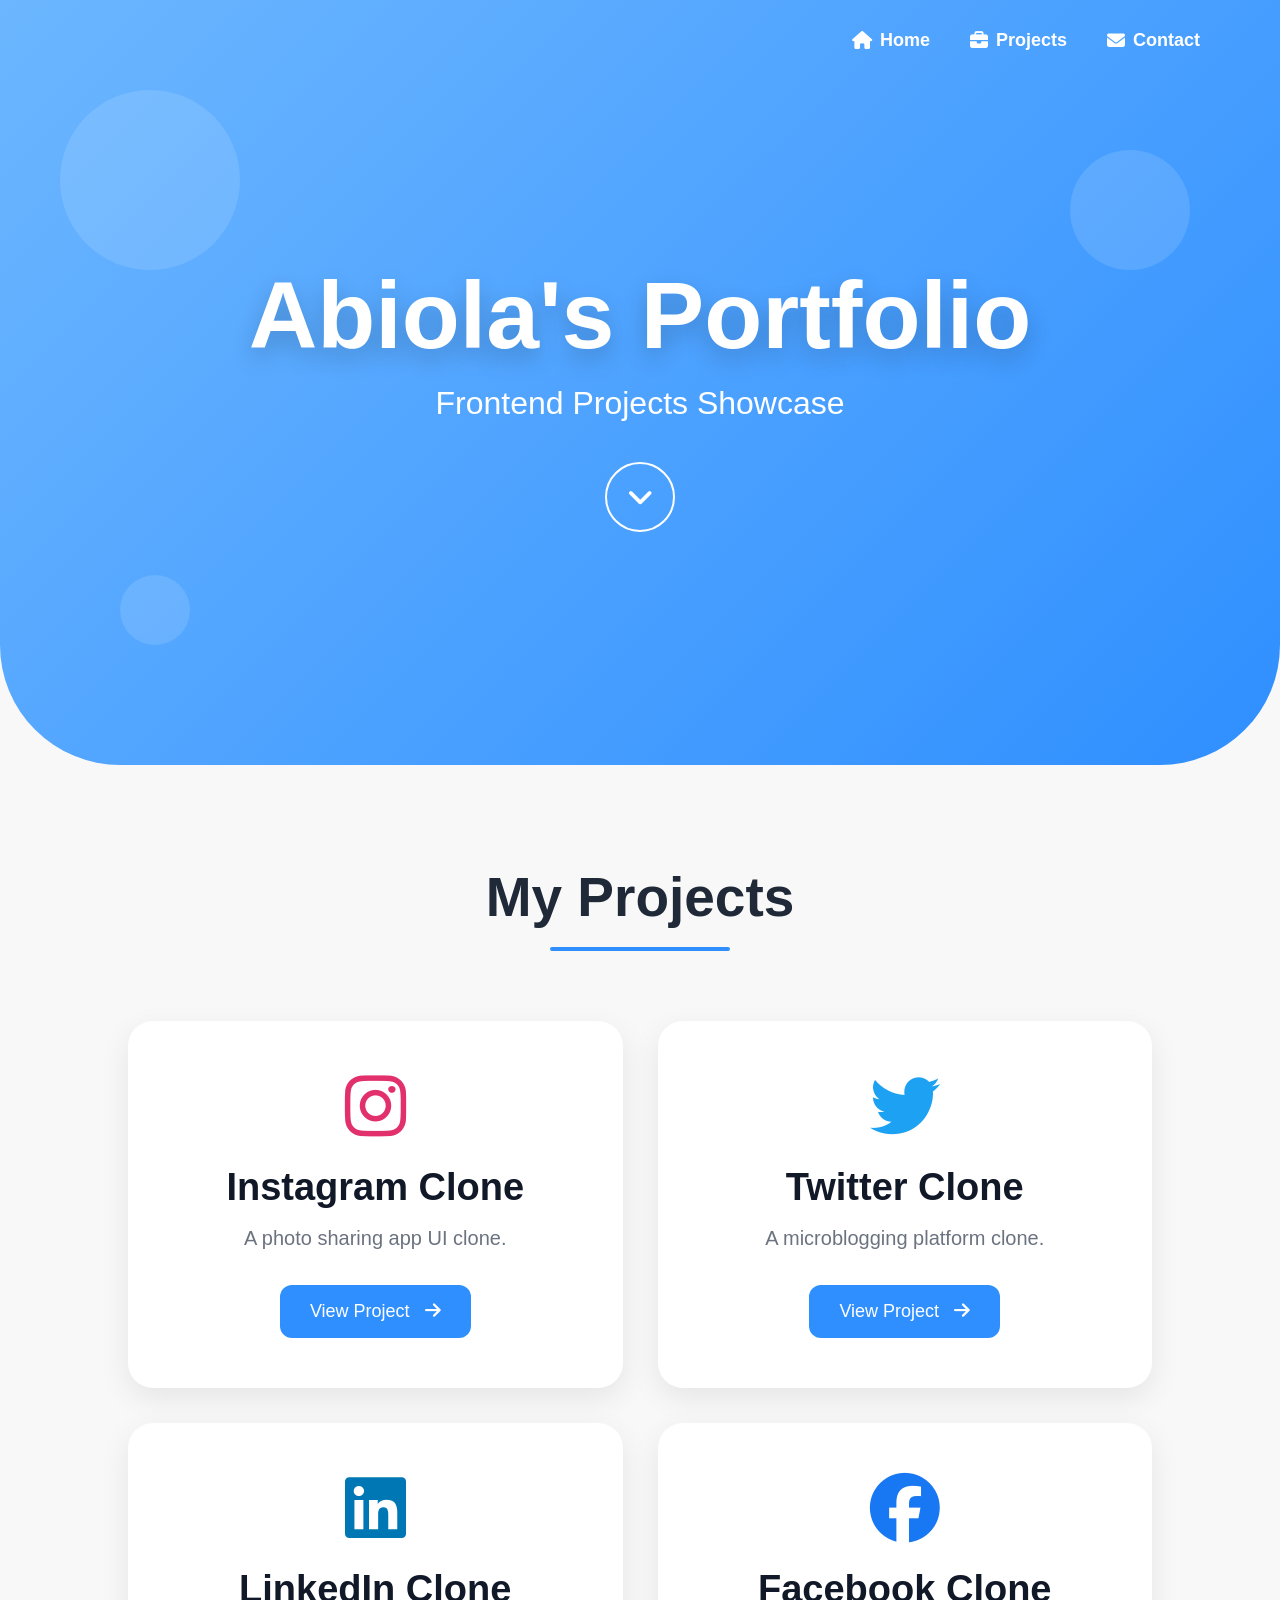
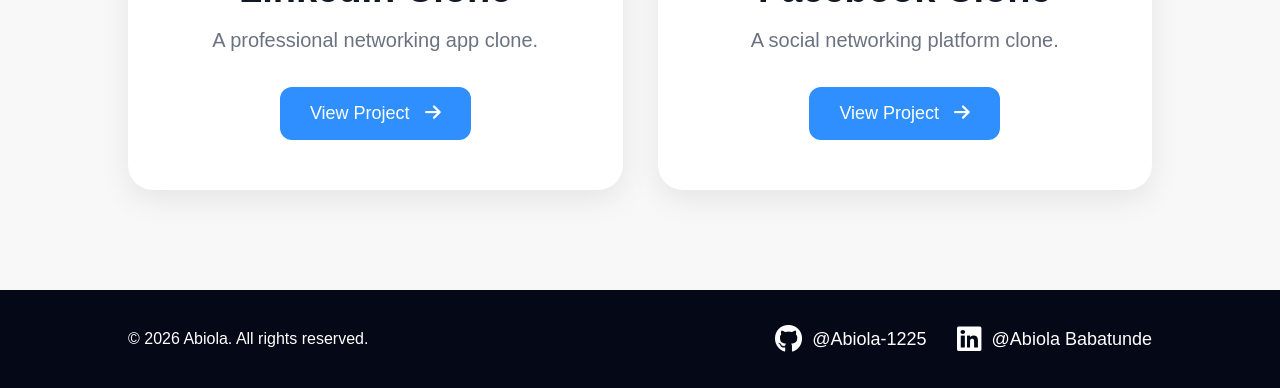
<file: index.html>
<!DOCTYPE html>
<html lang="en">

<head>
  <meta charset="UTF-8" />
  <meta name="viewport" content="width=device-width, initial-scale=1.0" />
  <title>Abiola Portfolio</title>

  <!-- FONT AWESOME -->
  <link rel="stylesheet" href="https://cdnjs.cloudflare.com/ajax/libs/font-awesome/6.5.1/css/all.min.css" />

  <!-- CSS -->
  <link rel="stylesheet" href="style.css" />
</head>

<body>

  <!-- HERO SECTION -->
  <section class="hero">

    <!-- NAVBAR -->
    <nav class="navbar">
      <a href="#"><i class="fas fa-home"></i> Home</a>
      <a href="#"><i class="fas fa-briefcase"></i> Projects</a>
      <a href="#"><i class="fas fa-envelope"></i> Contact</a>
    </nav>

    <!-- HERO CONTENT -->
    <div class="hero-content">

      <h1 class="main-title">
        Abiola's Portfolio
      </h1>

      <p class="subtitle">
        Frontend Projects Showcase
      </p>

      <div class="scroll-btn">
        <i class="fas fa-angle-down"></i>
      </div>

    </div>

    <!-- FLOATING CIRCLES -->
    <div class="circle one"></div>
    <div class="circle two"></div>
    <div class="circle three"></div>

  </section>

  <!-- PROJECT SECTION -->
  <section class="projects">

    <h2 class="project-title">
      My Projects
    </h2>

    <div class="line"></div>

    <div class="project-grid">

      <!-- INSTAGRAM -->
      <div class="card">
        <i class="fab fa-instagram icon instagram"></i>

        <h3>Instagram Clone</h3>

        <p>
          A photo sharing app UI clone.
        </p>
        <a href="./Instagram/index.html" target="_blank">
          <button>
            View Project
            <i class="fas fa-arrow-right"></i>
          </button>
        </a>
      </div>

      <!-- TWITTER -->
      <div class="card">
        <i class="fab fa-twitter icon twitter"></i>

        <h3>Twitter Clone</h3>

        <p>
          A microblogging platform clone.
        </p>
        <a href="./Twitter/index.html" target="_blank">
          <button>
            View Project
            <i class="fas fa-arrow-right"></i>
          </button>
        </a>
      </div>

      <!-- LINKEDIN -->
      <div class="card">
        <i class="fab fa-linkedin icon linkedin"></i>

        <h3>LinkedIn Clone</h3>

        <p>
          A professional networking app clone.
        </p>
        <a href="./LinkedIn/index.html" target="_blank">
          <button>
            View Project
            <i class="fas fa-arrow-right"></i>
          </button>
        </a>
      </div>

      <!-- FACEBOOK -->
      <div class="card">
        <i class="fab fa-facebook icon facebook"></i>

        <h3>Facebook Clone</h3>

        <p>
          A social networking platform clone.
        </p>
        <a href="./Facebook/index.html" target="_blank">
          <button>
            View Project
            <i class="fas fa-arrow-right"></i>
          </button>
        </a>
      </div>

    </div>

  </section>

  <!-- FOOTER -->
  <footer>

    <p>
      © 2026 Abiola. All rights reserved.
    </p>

    <div class="socials">

      <a href="#">
        <i class="fab fa-github"></i>
        @Abiola-1225
      </a>

      <a href="#">
        <i class="fab fa-linkedin"></i>
        @Abiola Babatunde
      </a>

    </div>

  </footer>

</body>

</html>
</file>
<file: style.css>
* {
  margin: 0;
  padding: 0;
  box-sizing: border-box;
  font-family: 'Segoe UI', sans-serif;
}

body {
  background: #f8f8f8;
  overflow-x: hidden;
}

/* HERO SECTION */

.hero {
  position: relative;
  min-height: 85vh;
  background: linear-gradient(135deg,
      #6cb6ff,
      #2f8fff);
  overflow: hidden;
  border-bottom-left-radius: 120px;
  border-bottom-right-radius: 120px;
}

/* NAVBAR */

.navbar {
  display: flex;
  justify-content: flex-end;
  gap: 40px;
  padding: 30px 80px;
}

.navbar a {
  text-decoration: none;
  color: white;
  font-size: 18px;
  font-weight: 600;
  display: flex;
  align-items: center;
  gap: 8px;
  position: relative;
  transition: 0.3s;
}

.navbar a::after {
  content: '';
  position: absolute;
  width: 0%;
  height: 3px;
  background: white;
  left: 0;
  bottom: -8px;
  border-radius: 10px;
  transition: 0.3s;
}

.navbar a:hover::after {
  width: 100%;
}

/* HERO CONTENT */

.hero-content {
  height: 70vh;
  display: flex;
  flex-direction: column;
  justify-content: center;
  align-items: center;
  text-align: center;
  color: white;
  position: relative;
  z-index: 10;
}

/* POP OUT ANIMATION */

.main-title {
  font-size: 95px;
  font-weight: 800;
  text-shadow:
    0 10px 25px rgba(0, 0, 0, 0.2);

  animation: popUp 1.2s ease;
}

@keyframes popUp {
  0% {
    transform: scale(0.5);
    opacity: 0;
  }

  60% {
    transform: scale(1.1);
  }

  100% {
    transform: scale(1);
    opacity: 1;
  }
}

.subtitle {
  font-size: 32px;
  margin-top: 15px;
  font-weight: 400;
}

/* SCROLL BUTTON */

.scroll-btn {
  margin-top: 40px;
  width: 70px;
  height: 70px;
  border: 2px solid white;
  border-radius: 50%;
  display: flex;
  justify-content: center;
  align-items: center;
  font-size: 30px;
  cursor: pointer;
  transition: 0.4s;
  animation: bounce 2s infinite;
}

.scroll-btn:hover {
  background: white;
  color: #2f8fff;
}

@keyframes bounce {

  0%,
  100% {
    transform: translateY(0);
  }

  50% {
    transform: translateY(12px);
  }
}

/* FLOATING CIRCLES */

.circle {
  position: absolute;
  border-radius: 50%;
  background: rgba(255, 255, 255, 0.12);
}

.one {
  width: 180px;
  height: 180px;
  top: 90px;
  left: 60px;
}

.two {
  width: 120px;
  height: 120px;
  top: 150px;
  right: 90px;
}

.three {
  width: 70px;
  height: 70px;
  bottom: 120px;
  left: 120px;
}

/* PROJECT SECTION */

.projects {
  padding: 100px 10%;
}

.project-title {
  text-align: center;
  font-size: 55px;
  color: #1f2937;
}

.line {
  width: 180px;
  height: 4px;
  background: #2f8fff;
  margin: 18px auto 70px;
  border-radius: 10px;
}

/* GRID */

.project-grid {
  display: grid;
  grid-template-columns: repeat(2, 1fr);
  gap: 35px;
}

/* CARD */

.card {
  background: white;
  padding: 50px 30px;
  border-radius: 25px;
  text-align: center;
  transition: 0.4s;
  box-shadow:
    0 10px 30px rgba(0, 0, 0, 0.08);
}

.card:hover {
  transform: translateY(-12px);
  box-shadow:
    0 20px 45px rgba(0, 0, 0, 0.12);
}

.icon {
  font-size: 70px;
  margin-bottom: 25px;
}

/* ICON COLORS */

.instagram {
  color: #e1306c;
}

.twitter {
  color: #1da1f2;
}

.linkedin {
  color: #0077b5;
}

.facebook {
  color: #1877f2;
}

/* CARD TEXT */

.card h3 {
  font-size: 38px;
  margin-bottom: 18px;
  color: #111827;
}

.card p {
  color: #6b7280;
  font-size: 20px;
  margin-bottom: 35px;
}

/* BUTTON */

.card button {
  border: none;
  background: #2f8fff;
  color: white;
  padding: 16px 30px;
  border-radius: 12px;
  font-size: 18px;
  cursor: pointer;
  transition: 0.3s;
}

.card button:hover {
  background: #1877f2;
  transform: scale(1.05);
}

.card button i {
  margin-left: 10px;
}

/* FOOTER */

footer {
  background: #050816;
  color: white;
  padding: 35px 10%;
  display: flex;
  justify-content: space-between;
  align-items: center;
  flex-wrap: wrap;
  gap: 20px;
}

.socials {
  display: flex;
  gap: 30px;
}

.socials a {
  color: white;
  text-decoration: none;
  display: flex;
  align-items: center;
  gap: 10px;
  transition: 0.3s;
  font-size: 18px;
}

.socials a:hover {
  color: #60a5fa;
}

.socials i {
  font-size: 28px;
}

/* RESPONSIVE */

@media(max-width:900px) {

  .main-title {
    font-size: 60px;
  }

  .subtitle {
    font-size: 24px;
  }

  .project-grid {
    grid-template-columns: 1fr;
  }

  .navbar {
    justify-content: center;
    padding: 30px;
    gap: 20px;
    flex-wrap: wrap;
  }

  footer {
    flex-direction: column;
    text-align: center;
  }
}
</file>
